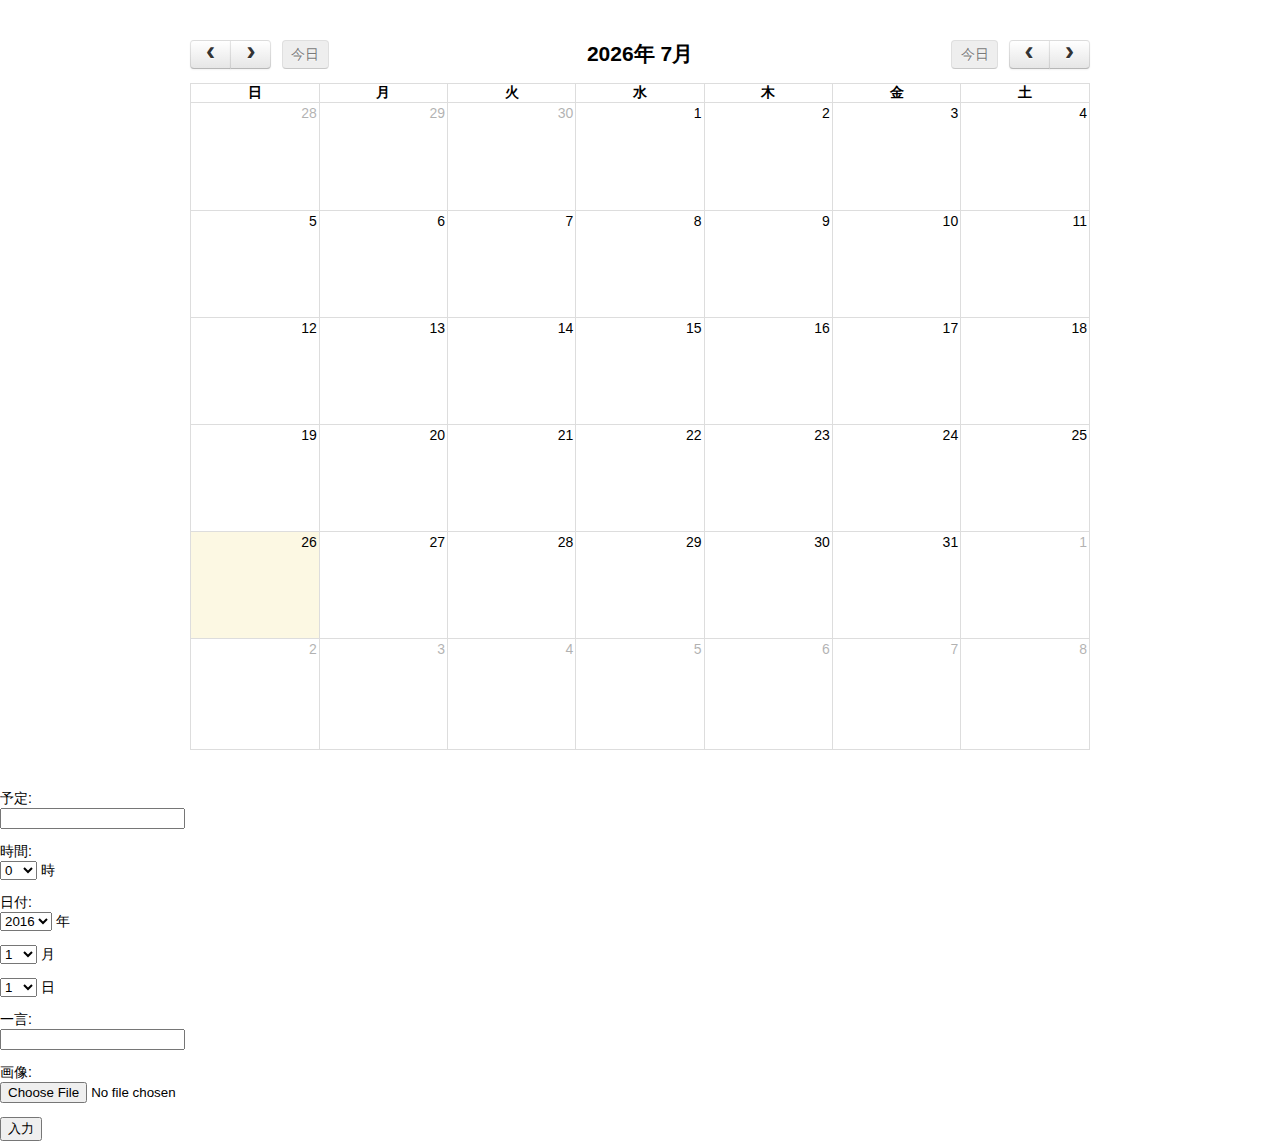
<file: calendar2.html>
<html>

<head>
	<meta charset="UTF-8">
	<title>カレンダー</title>

	<!-- CSS -->
	<link href="./css/calendar/fullcalendar.min.css" rel="stylesheet" type="text/css">
	<link href='./css/calendar/fullcalendar.print.css' rel='stylesheet' media='print' />


	<!-- JavaScript -->
	<script type="text/javascript" src="./js/calendar/moment.min.js"></script>
	<script type="text/javascript" src="http://code.jquery.com/jquery-1.11.0.min.js"></script>
	<script type="text/javascript" src="./js/calendar/jquery-ui.custom.min.js"></script>
	<script type="text/javascript" src="./js/calendar/fullcalendar.min.js"></script>
	<script type="text/javascript" src="./js/calendar/ja.js"></script>

	<script type="text/javascript" src="./js/jquery.balloon.js"></script>

	<script>

	var eID = 0;
		function input() {
			//この値を別のhtmlファイルに一覧表示できるように誰かして～～～～
			var eTitle = title_form.textbox.value; //テキストエリアの値を取得
			var eYear = year_form.drop.value;
			var eMonth = month_form.drop.value;
			var eDay = day_form.drop.value;
			var eTime = time_form.drop.value;
			var eComment = comment.textbox.value;
			var eFile = file.fileName.value;

			var eStart = eYear + "-" + eMonth + "-" + eDay + "T" + eTime + ":00:00";

			event(eTitle, eStart);
		}

		$(document).ready(function() {

			$('#calendar').fullCalendar({
				header: {
					left: 'prev,next today',
					center: 'title',
				},

				selectable: true,//日付複数選択できる（見た目的に追加しました）

				// 日付クリックイベント
				dayClick: function() {
					alert('日付クリックイベント');
				},

				editable: true,
				eventLimit: true,
				disableDragging: true,

//イベントをクリックしたら起こるやつ
				eventClick: function(event,jsEvent,view){
				$('#calendar').fullCalendar("removeEvents",event.id); //イベント（予定）の削除
				},

				eventMouseover: function(event,jsEvent){

				},

			});

		});

/*		function mouseOver(id){
			$('event').balloon({
				contents: 'test',
			});
		}*/

		function event(title, start) {
			var eventData;
			if (title) {
				eventData = {
					id: eID,
					title: title,
					start: start
				};
				$('#calendar').fullCalendar('renderEvent', eventData, true);
			}
			eID++;
		}
	</script>
	<style>
		body {
			margin: 0;
			padding: 0;
			font-family: "Lucida Grande", Helvetica, Arial, Verdana, sans-serif;
			font-size: 14px;
		}

		#top {
			background: #eee;
			border-bottom: 1px solid #ddd;
			padding: 0 10px;
			line-height: 40px;
			font-size: 12px;
		}

		.left {
			float: left
		}

		.right {
			float: right
		}

		.clear {
			clear: both
		}

		#script-warning,
		#loading {
			display: none
		}

		#script-warning {
			font-weight: bold;
			color: red
		}

		#calendar {
			max-width: 900px;
			margin: 40px auto;
			padding: 0 10px;
		}

		.tzo {
			color: #000;
		}
	</style>

	<div id="calendar"></div>

</head>

<body>


	予定:
	<form id= "eTitle" name="title_form" action="calendar2.html">
		<input type="text" name="textbox">
	</form>
	時間:
	<form id= "eTime" name="time_form" action="calendar2.html">
		<select name="drop">
			<option value="00" />0</option>
			<option value="01" />1</option>
			<option value="02" />2</option>
			<option value="03" />3</option>
			<option value="04" />4</option>
			<option value="05" />5</option>
			<option value="06" />6</option>
			<option value="07" />7</option>
			<option value="08" />8</option>
			<option value="09" />9</option>
			<option value="10" />10</option>
			<option value="11" />11</option>
			<option value="12" />12</option>
			<option value="13" />13</option>
			<option value="14" />14</option>
			<option value="15" />15</option>
			<option value="16" />16</option>
			<option value="17" />17</option>
			<option value="18" />18</option>
			<option value="19" />19</option>
			<option value="20" />20</option>
			<option value="21" />21</option>
			<option value="22" />22</option>
			<option value="23" />23</option>
		</select>
		時
	</form>

	日付:
	<form id= "eYear" name="year_form" action="calendar2.html">
		<select name="drop">
			<option value="2016" />2016</option>
			<option value="2017" />2017</option>
			<option value="2018" />2018</option>
		</select>
		年
	</form>
	<form id= "eMonth" name="month_form" action="calendar2.html">
		<select name="drop">
			<option value="01" />1</option>
			<option value="02" />2</option>
			<option value="03" />3</option>
			<option value="04" />4</option>
			<option value="05" />5</option>
			<option value="06" />6</option>
			<option value="07" />7</option>
			<option value="08" />8</option>
			<option value="09" />9</option>
			<option value="10" />10</option>
			<option value="11" />11</option>
			<option value="12" />12</option>
		</select>
		月
	</form>
	<form id= "eDay" name="day_form" action="calendar2.html">
		<select name="drop">
			<option value="01" />1</option>
			<option value="02" />2</option>
			<option value="03" />3</option>
			<option value="04" />4</option>
			<option value="05" />5</option>
			<option value="06" />6</option>
			<option value="07" />7</option>
			<option value="08" />8</option>
			<option value="09" />9</option>
			<option value="10" />10</option>
			<option value="11" />11</option>
			<option value="12" />12</option>
			<option value="13" />13</option>
			<option value="14" />14</option>
			<option value="15" />15</option>
			<option value="16" />16</option>
			<option value="17" />17</option>
			<option value="18" />18</option>
			<option value="19" />19</option>
			<option value="20" />20</option>
			<option value="21" />21</option>
			<option value="22" />22</option>
			<option value="23" />23</option>
			<option value="24" />24</option>
			<option value="25" />25</option>
			<option value="26" />26</option>
			<option value="27" />27</option>
			<option value="28" />28</option>
			<option value="29" />29</option>
			<option value="30" />30</option>
			<option value="31" />31</option>
		</select>
		日
	</form>
一言:
	<form id= "eComment" name="comment" action="calendar2.html">
		<input type="text" name="textbox">
	</form>

	画像:
	<form id= "eFile" name="file" action="calendar2.html">
		<input type="file" name="fileName">
	</form>

	<input type="button" value="入力" onclick="input()">



</body>

</html>
</file>
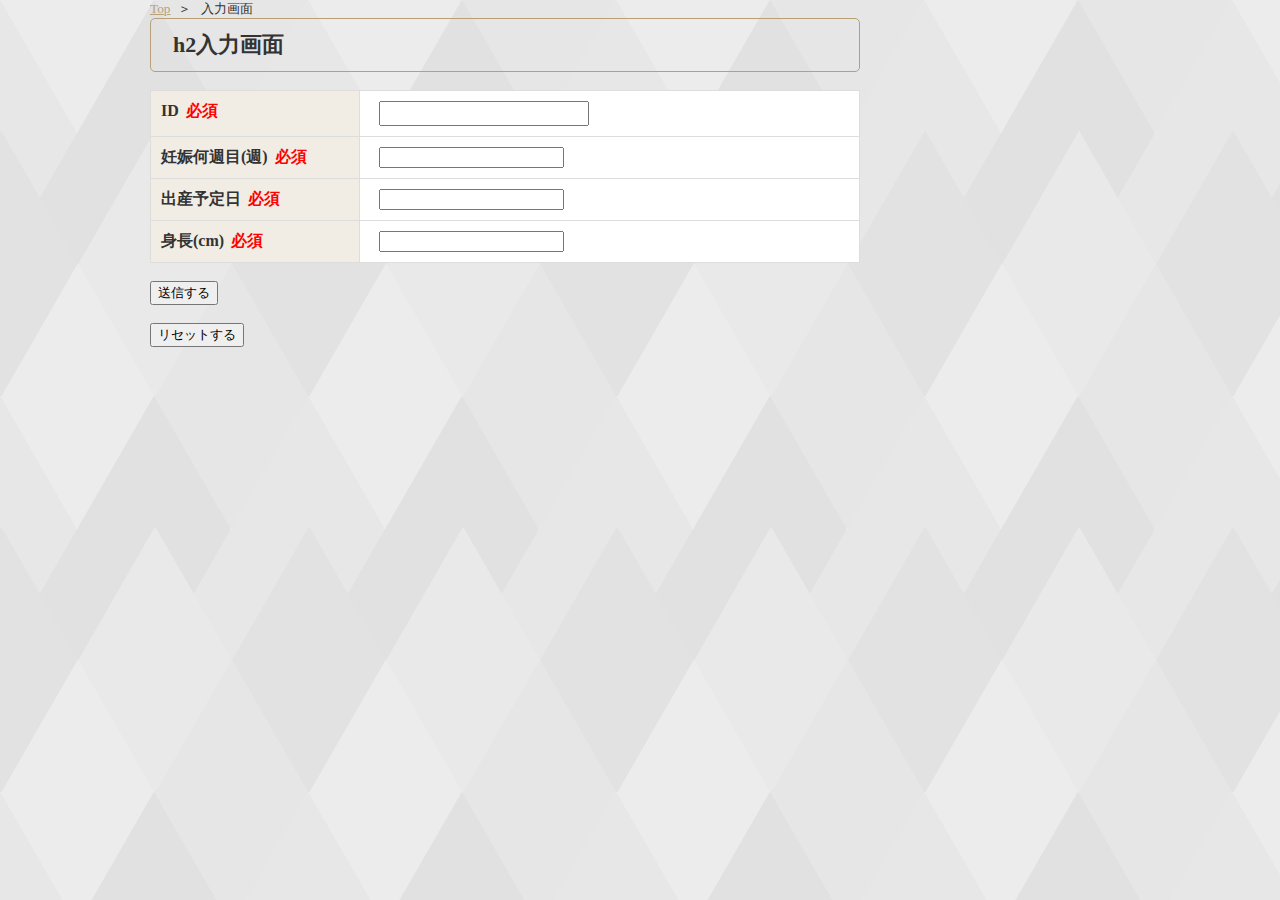
<file: input.html>
<!DOCTYPE html>
<html lang="ja">
<head>
<meta charset="UTF-8">
<title>タイトル</title>
<link rel="stylesheet" href="css/style.css">
</head>
<body>

<!--wrapper-->
<div id="wrapper">

    <!--メイン-->
    <div id="main">
      <div id="breadcrumb">
            <ol>
                <li><a href="#">Top</a></li>
                <li>入力画面</li>
            </ol>
        </div>
        <section>
            <h2>h2入力画面</h2>
            <form id="entry">
                <dl>
                    <dt>ID<span class="must"> 必須</span></dt>
                    <dd><input type="text" name="name" id="name" required></dd>
                    <dt>妊娠何週目(週)<span class="must"> 必須</span></dt>
                    <dd><input type="text" name="week" id="week" required></dd>
                    <dt>出産予定日<span class="must"> 必須</span></dt>
                    <dd><input type="text" name="plans" id="day" required></dd>
                    <dt>身長(cm)<span class="must"> 必須</span></dt>
                    <dd><input type="text" name="cm" id="cm" required></dd>
                </dl>
                <p id="submit_botton_cover">
                    <input type="submit" id="submit_botton" value="送信する">
                </p>
                <p id="reset_botton_cover">
                    <input type="reset" id="reset_botton" value="リセットする">
                </p>
            </form>
        </section>
    </div>
    <!--メイン-->
</div>
<!--wrapper-->
</body>
</html>
</file>
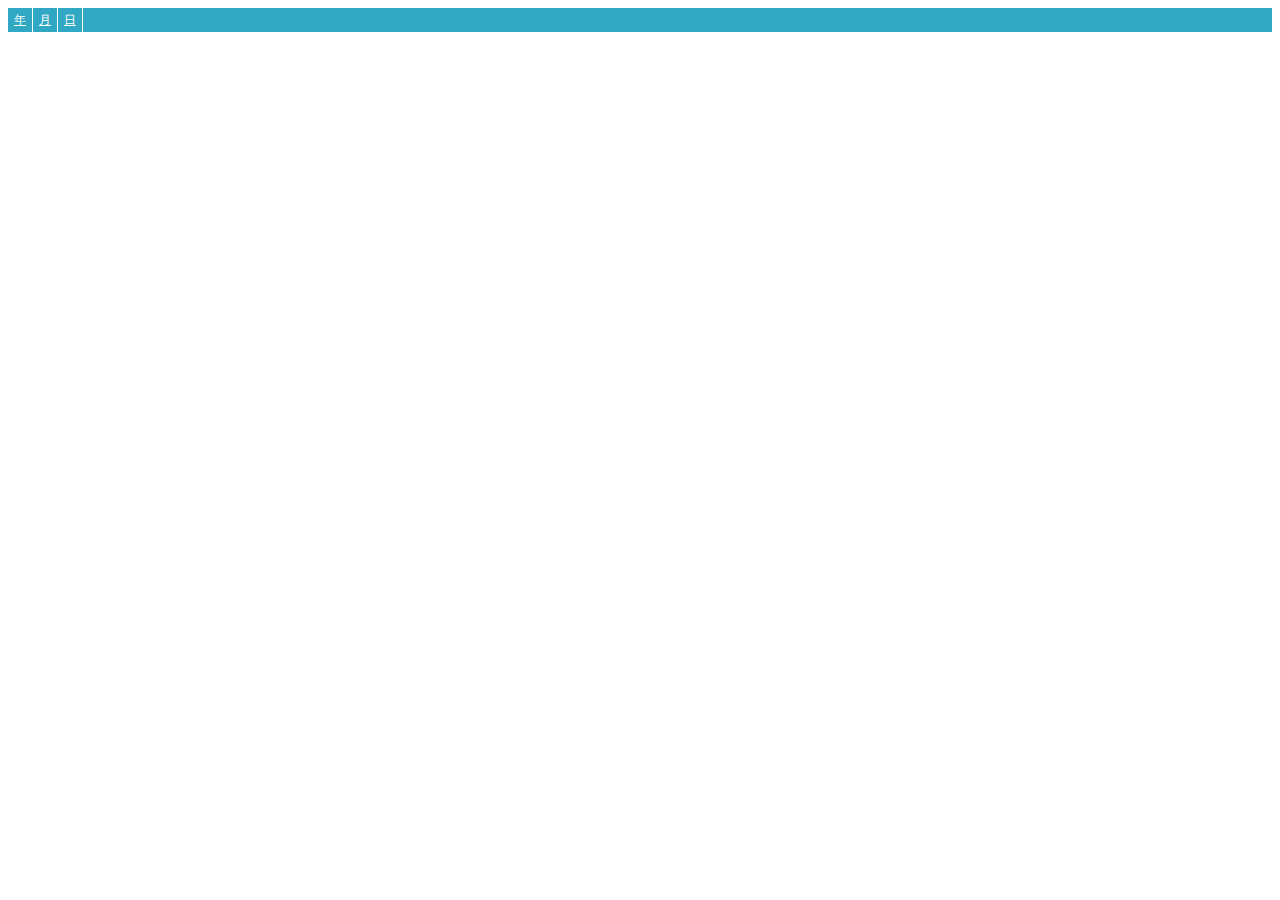
<file: inputEvent.html>
<!DOCTYPE html>
<html>
<head>
<meta charset="utf-8" />
<title>入力フォーム</title>
<link rel="stylesheet" href="./css/droppy.css">

<script type="text/javascript" src="http://code.jquery.com/jquery-1.11.0.min.js"></script>
<script src="./js/jquery.droppy.js"></script>
<script type='text/javascript'>
  $(function() {
    $('#nav').droppy({
        speed: 100 //ドロップダウンするスピード
    });
  });

</script>

<ul id="nav">
  <li><a href="#">年</a>
    	<ul>
      <li><a href="#">2014</a></li>
			<li><a href="#">2015</a></li>
			<li><a href="#">2016</a></li>
      <li><a href="#">2017</a></li>
      </ul>
	</li>
	<li><a href="#">月</a>
    	<ul>
			<li><a href="#">1月</a></li>
			<li><a href="#">2月</a></li>
      <li><a href="#">3月</a></li>
      <li><a href="#">4月</a></li>
      <li><a href="#">5月</a></li>
      <li><a href="#">6月</a></li>
      <li><a href="#">7月</a></li>
      <li><a href="#">8月</a></li>
      <li><a href="#">9月</a></li>
      <li><a href="#">10月</a></li>
      <li><a href="#">11月</a></li>
      <li><a href="#">12月</a></li>
        </ul>
	</li>
	<li><a href="#">日</a>
  <ul>
  <li><a href="#">1日</a></li>
  <li><a href="#">2日</a></li>
  <li><a href="#">3日</a></li>
  <li><a href="#">4日</a></li>
  <li><a href="#">5日</a></li>
  <li><a href="#">6日</a></li>
  <li><a href="#">7日</a></li>
  <li><a href="#">8日</a></li>
  <li><a href="#">9日</a></li>
  <li><a href="#">10日</a></li>
  <li><a href="#">11日</a></li>
  <li><a href="#">12日</a></li>
  <li><a href="#">13日</a></li>
  <li><a href="#">14日</a></li>
  <li><a href="#">15日</a></li>
  <li><a href="#">16日</a></li>
  <li><a href="#">17日</a></li>
  <li><a href="#">18日</a></li>
  <li><a href="#">19日</a></li>
  <li><a href="#">20日</a></li>
  <li><a href="#">21日</a></li>
  <li><a href="#">22日</a></li>
  <li><a href="#">23日</a></li>
  <li><a href="#">24日</a></li>
  <li><a href="#">25日</a></li>
  <li><a href="#">26日</a></li>
  <li><a href="#">27日</a></li>
  <li><a href="#">28日</a></li>
  <li><a href="#">29日</a></li>
  <li><a href="#">30日</a></li>
  <li><a href="#">31日</a></li>
  </li>
    </ul>
</ul>


</head>

</html>
</file>
<file: css/calendar/fullcalendar.print.css>
/*!
 * <%= meta.title %> v<%= meta.version %> Print Stylesheet
 * Docs & License: <%= meta.homepage %>
 * (c) <%= meta.copyright %>
 */

/*
 * Include this stylesheet on your page to get a more printer-friendly calendar.
 * When including this stylesheet, use the media='print' attribute of the <link> tag.
 * Make sure to include this stylesheet IN ADDITION to the regular fullcalendar.css.
 */

.fc {
	max-width: 100% !important;
}


/* Global Event Restyling
--------------------------------------------------------------------------------------------------*/

.fc-event {
	background: #fff !important;
	color: #000 !important;
	page-break-inside: avoid;
}

.fc-event .fc-resizer {
	display: none;
}


/* Table & Day-Row Restyling
--------------------------------------------------------------------------------------------------*/

th,
td,
hr,
thead,
tbody,
.fc-row {
	border-color: #ccc !important;
	background: #fff !important;
}

/* kill the overlaid, absolutely-positioned components */
/* common... */
.fc-bg,
.fc-bgevent-skeleton,
.fc-highlight-skeleton,
.fc-helper-skeleton,
/* for timegrid. within cells within table skeletons... */
.fc-bgevent-container,
.fc-business-container,
.fc-highlight-container,
.fc-helper-container {
	display: none;
}

/* don't force a min-height on rows (for DayGrid) */
.fc tbody .fc-row {
	height: auto !important; /* undo height that JS set in distributeHeight */
	min-height: 0 !important; /* undo the min-height from each view's specific stylesheet */
}

.fc tbody .fc-row .fc-content-skeleton {
	position: static; /* undo .fc-rigid */
	padding-bottom: 0 !important; /* use a more border-friendly method for this... */
}

.fc tbody .fc-row .fc-content-skeleton tbody tr:last-child td { /* only works in newer browsers */
	padding-bottom: 1em; /* ...gives space within the skeleton. also ensures min height in a way */
}

.fc tbody .fc-row .fc-content-skeleton table {
	/* provides a min-height for the row, but only effective for IE, which exaggerates this value,
	   making it look more like 3em. for other browers, it will already be this tall */
	height: 1em;
}


/* Undo month-view event limiting. Display all events and hide the "more" links
--------------------------------------------------------------------------------------------------*/

.fc-more-cell,
.fc-more {
	display: none !important;
}

.fc tr.fc-limited {
	display: table-row !important;
}

.fc td.fc-limited {
	display: table-cell !important;
}

.fc-popover {
	display: none; /* never display the "more.." popover in print mode */
}


/* TimeGrid Restyling
--------------------------------------------------------------------------------------------------*/

/* undo the min-height 100% trick used to fill the container's height */
.fc-time-grid {
	min-height: 0 !important;
}

/* don't display the side axis at all ("all-day" and time cells) */
.fc-agenda-view .fc-axis {
	display: none;
}

/* don't display the horizontal lines */
.fc-slats,
.fc-time-grid hr { /* this hr is used when height is underused and needs to be filled */
	display: none !important; /* important overrides inline declaration */
}

/* let the container that holds the events be naturally positioned and create real height */
.fc-time-grid .fc-content-skeleton {
	position: static;
}

/* in case there are no events, we still want some height */
.fc-time-grid .fc-content-skeleton table {
	height: 4em;
}

/* kill the horizontal spacing made by the event container. event margins will be done below */
.fc-time-grid .fc-event-container {
	margin: 0 !important;
}


/* TimeGrid *Event* Restyling
--------------------------------------------------------------------------------------------------*/

/* naturally position events, vertically stacking them */
.fc-time-grid .fc-event {
	position: static !important;
	margin: 3px 2px !important;
}

/* for events that continue to a future day, give the bottom border back */
.fc-time-grid .fc-event.fc-not-end {
	border-bottom-width: 1px !important;
}

/* indicate the event continues via "..." text */
.fc-time-grid .fc-event.fc-not-end:after {
	content: "...";
}

/* for events that are continuations from previous days, give the top border back */
.fc-time-grid .fc-event.fc-not-start {
	border-top-width: 1px !important;
}

/* indicate the event is a continuation via "..." text */
.fc-time-grid .fc-event.fc-not-start:before {
	content: "...";
}

/* time */

/* undo a previous declaration and let the time text span to a second line */
.fc-time-grid .fc-event .fc-time {
	white-space: normal !important;
}

/* hide the the time that is normally displayed... */
.fc-time-grid .fc-event .fc-time span {
	display: none;
}

/* ...replace it with a more verbose version (includes AM/PM) stored in an html attribute */
.fc-time-grid .fc-event .fc-time:after {
	content: attr(data-full);
}


/* Vertical Scroller & Containers
--------------------------------------------------------------------------------------------------*/

/* kill the scrollbars and allow natural height */
.fc-scroller,
.fc-day-grid-container,    /* these divs might be assigned height, which we need to cleared */
.fc-time-grid-container {  /* */
	overflow: visible !important;
	height: auto !important;
}

/* kill the horizontal border/padding used to compensate for scrollbars */
.fc-row {
	border: 0 !important;
	margin: 0 !important;
}


/* Button Controls
--------------------------------------------------------------------------------------------------*/

.fc-button-group,
.fc button {
	display: none; /* don't display any button-related controls */
}
</file>
<file: css/style.css>
@charset "UTF-8";



body {

    background-image : url(../images/body-bg.png);
    margin: 0;
    padding: 0;
    color: #333;
}

a { color: #b7a077; }
a:visited { color: #a8a8a8; }
a:hover {
    color: #988564;
    font-weight: bold;
    text-decoration: none;
}

a img {
    transition: opacity 0.4s linear;
}

a:hover img {
    opacity: 0.7;
}

h1, h2, h3, h4, h5, h6 { margin-top: 0;}

p {
    margin-top: 0;
    line-height: 1.6;
}

#header_contact img {
    vertical-align: bottom;
    width: 200px;

}

#main h1 {
/*    background-image: url(../images/header-bg.png);*/
    padding: 30px 30px 30px 20px;
    font-size: 26px;
    border-bottom: solid 1px #8b7348;
}

#main h2 {
    font-size: 22px;
    border: 1px solid #b7a077;
    padding: 11px 22px;
    border-radius: 5px;
}

#main h3 {
    font-size: 18px;
    border-left: solid 3px #b7a077;
    padding: 4px 9px 4px 14px;
}

header {
    width: 980px;
    margin: auto;
}

header h1 {
    float: left;
    margin: 5px 0 10px;
}

header #header_contact {
    float: right;
    margin: 35px 0 30px;
}

#global_navi {
    width: 980px;
    clear: both;
    overflow: hidden;
    margin: 16px auto;
}

#global_navi ul {
    list-style: none;
    margin: 0;
    padding: 0;
}

#global_navi ul li {
    width: 195px;
    float: left;
    margin-right: 1px;
    text-align: center;
}

#global_navi ul li a {
    display: block;
    padding: 16px;
    background-color: #352b23;
    color: #fff;
    text-decoration: none;
    transition: background-color 0.4s linear;
}

#global_navi ul li.current a {
    background-color: #8c7a5b;
}

#global_navi ul li a:hover {
    background-color: #C66046;
}

#wrapper {
    width: 980px;
    margin: 0 auto;
    overflow: hidden;
}

#main {
    width: 710px;
    float: left;
}

#sidebar {
    width: 240px;
    float: right;
}

#side_banner {
    margin-bottom: 30px;
}

#side_banner h2 {
    background-color: #716961;
    color: #fff;
    padding: 7px;
    font-size: 14px;
    text-align: center;
}

#side_banner ul {
    list-style: none;
    margin: 0;
    padding: 0;
}

#side_banner ul li {
    *margin-bottom: 10px;
}

#side_contact {
    margin-bottom: 30px;
    border: solid #b7a077;
    color: #7F7259;
    text-align: center;
}

#side_contact h2 {
    background-color: #b7a077;
    color: #fff;
    padding: 7px;
    font-size: 14px;
}

#side_contact address {
    font-weight: bold;
    font-size: 20px;
    font-style: italic;
}

#side_contact address img {
    vertical-align: middle;
    margin-right: 5px;
    width: 20px;
    height: 20px;
}

#side_contact .contact_botton {
    background: inline-block;
    background: #f1ede4;
    /* Permalink - use to edit and share this gradient: http://colorzilla.com/gradient-editor/#e2e2e2+0,dbdbdb+50,d1d1d1+51,fefefe+100;Grey+Gloss+%231 */
    background: rgb(226,226,226); /* Old browsers */
    background: -moz-linear-gradient(top, rgba(226,226,226,1) 0%, rgba(219,219,219,1) 50%, rgba(209,209,209,1) 51%, rgba(254,254,254,1) 100%); /* FF3.6-15 */
    background: -webkit-linear-gradient(top, rgba(226,226,226,1) 0%,rgba(219,219,219,1) 50%,rgba(209,209,209,1) 51%,rgba(254,254,254,1) 100%); /* Chrome10-25,Safari5.1-6 */
    background: linear-gradient(to bottom, rgba(226,226,226,1) 0%,rgba(219,219,219,1) 50%,rgba(209,209,209,1) 51%,rgba(254,254,254,1) 100%); /* W3C, IE10+, FF16+, Chrome26+, Opera12+, Safari7+ */
    filter: progid:DXImageTransform.Microsoft.gradient( startColorstr='#e2e2e2', endColorstr='#fefefe',GradientType=0 ); /* IE6-9 */
    color: #b7a077;
    padding: 10px;
    border: 1px solid #b7a077;
    border-radius: 5px;
    text-decoration: none;
}

#side_contact .contact_botton:hover {
    background: #b7a077;
    color: #C6AEAF;
    /* Permalink - use to edit and share this gradient: http://colorzilla.com/gradient-editor/#eeeeee+0,eeeeee+100;Grey+Flat */
    background: rgb(238,238,238); /* Old browsers */
    background: -moz-linear-gradient(top, rgba(238,238,238,1) 0%, rgba(238,238,238,1) 100%); /* FF3.6-15 */
    background: -webkit-linear-gradient(top, rgba(238,238,238,1) 0%,rgba(238,238,238,1) 100%); /* Chrome10-25,Safari5.1-6 */
    background: linear-gradient(to bottom, rgba(238,238,238,1) 0%,rgba(238,238,238,1) 100%); /* W3C, IE10+, FF16+, Chrome26+, Opera12+, Safari7+ */
    filter: progid:DXImageTransform.Microsoft.gradient( startColorstr='#eeeeee', endColorstr='#eeeeee',GradientType=0 ); /* IE6-9 */
}

footer {
    background-color: #352b23;
    text-align: center;
}

footer #footer_nav {
    background-color: #efefef;
    padding: 10px 0;
}

footer #footer_nav ul {
    list-style: none;
    margin: 0;
    padding: 0;
}

footer #footer_nav li {
    display: inline;
    border-left: solid 1px #aaa;
    margin-left: 8px;
    padding-left: 8px;
    font-size: smaiier;
}

footer #footer_nav li:last-child {
    border-right: solid 1px #aaa;
    padding: 0 8px;
}

footer small {
    display: block;
    padding: 8px 0;
    color: #fff;
}

#breadcrumb {
    font-size: smaller;
}

#breadcrumb ol {
    list-style: none;
    margin: 0;
    padding: 0;
}

#breadcrumb ol li {
    display: inline;
}

#breadcrumb ol li::after {
    content: "＞";
    padding: 7px;
}

#breadcrumb ol li:last-child::after {
    content: none;
}

#main_visual {
    width: 980px;
    height: 350px;
    margin: 0 auto 48px;
}

#main_visual img {
    width: 980px;
    height: 350px;
}

#point {
    margin-bottom: 30px;
}

#point section {
    margin-bottom: 10px;
    overflow: hidden;
}

#point figure {
    width: 270px;
    float: right;
    margin: 0 0 0 16px;
}

#point figure img {
    width: 270px;
}

#point figcaption {
    font-size: 12px;
    color: #9C9689;
    text-align: center;
}

#news dl {
    overflow: hidden;
}

#news dt {
    width: 8em;
    float: left;
    margin-bottom: 10px;
    clear: both;
}

#news dd {
    margin-left: 8em;
    margin-bottom: 10px;
}

#lead table {
    width: 100%;
    border-collapse: collapse;
    margin-bottom: 16px;
}

#lead th,
#lead td {
    border: 1px solid #c7c7c7;
    padding: 8px;
}

#lead th {
    background-color: #f1ede4;
    text-align: left;
    width: 5em;
}

#gallay ul {
    list-style: none;
    margin: 0;
    padding: 0;
}

#gallay ul li {
    width: 216px;
    margin: 0 30px 30px 0;
    float: left;
    text-align: center;
    color: #b7a077;
    font-weight: bold;
}

#gallay ul li img {
    width: 100%;
    height: 100%;
    border: solid 1px #ccc;
    box-shadow: 2px 2px 3px rgba(0,0,0,0.1)
}

#gallay ul li:nth-child(3n) {
    margin-right: 0;
}

#entry dl {
    background: #f1ede4;
    border: 1px solid #ddd;
    border-top: 0;
}

#entry dl dt,
#entry dl dd {
    padding: 10px;
    border-top: 1px solid #ddd;
}

#entry dl dt {
    width: 13em;
    float: left;
    clear: both;
    font-weight: bold;
}

#entry dl dd {
    background-color: #fff;
    border-left: 1px solid #ddd;
    margin-left: 13em;
}

.must {
    margin-left: 1px;
    padding: 2px;
    color: #f00;
}

#entry #name {
    width: 15em;
    padding: 3px;
}

#entry #address {
    width: 40em;
    padding: 2px;
}

#entry #email {
    width: 25em;
    padding: 3px;
}
</file>
<file: css/droppy.css>
/* Basic code - don't modify */
 
 .droppy { display: block; margin: 0; padding: 0; position: relative; }
  .droppy li { display: block; list-style: none; margin: 0; padding: 0; float: left; position: relative; }
  .droppy a { display: block; }
  .droppy ul { display: none; position: absolute; left: 0; margin: 0; padding: 0; }
  * html .droppy ul { line-height: 0; } /* IE6 "fix" */
  	.droppy ul a { zoom: 1; } /* IE6/7 fix */
    .droppy ul li { float: none; }
    .droppy ul ul { top: 0; }
    
/* Essentials - configure this */

.droppy ul { width: 130px; }
.droppy ul ul { left: 131px; }

/* Everything else is theming */
 
.droppy { background-color: #30A8C3; height: 24px; }
.droppy *:hover { background-color: none; }
.droppy a { border-right: 1px solid white; color: white; font-size: 12px; padding: 6px; line-height: 1; }
  .droppy li.hover a { background-color: #5E5A5A; }
  .droppy ul { top: 25px; }
    .droppy ul li a { background-color: #5E5A5A; }
      .droppy ul a.has-subnav { background-color: #2E2A2A }
			.droppy ul a.hover { background-color: #30A8C3; }
   .droppy ul a { border-bottom: 1px solid white; border-right: none; opacity: 0.9; filter: alpha(opacity=90); }
/* .droppy ul a { border-bottom: none; } - I also needed this for IE6/7 */
</file>
